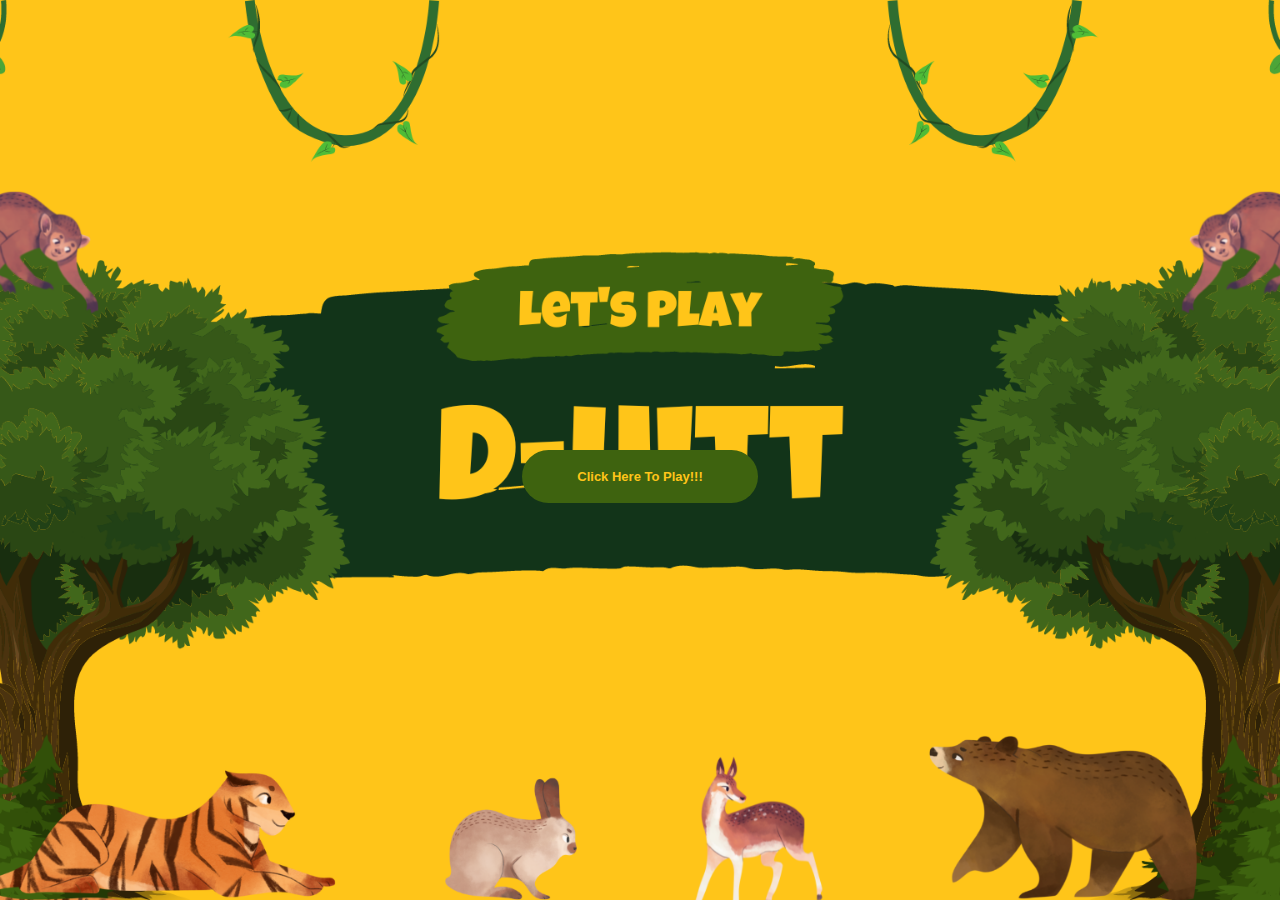
<file: D-Hitt/index.html>
<!DOCTYPE html>
<html lang="en">

<head>
    <meta charset="UTF-8">
    <meta http-equiv="X-UA-Compatible" content="IE=edge">
    <meta name="viewport" content="width=device-width, initial-scale=1.0">
    <title>D-Hitt</title>
    <style>
        /* body {
            font-family: 'Poppins', sans-serif;
            background-image: url(./img/landing-page.png);
            background-attachment: fixed;
        } */
        /* body {
            background-image: url(./img/landing-page.png);
            height: 100%;
            background-position: center;
            background-repeat: no-repeat;
            background-size: cover;
        } */
        
        html {
            background: url(./img/background.png) no-repeat center center fixed;
            -webkit-background-size: cover;
            -moz-background-size: cover;
            -o-background-size: cover;
            background-size: cover;
        }
        /* img {
            min-height: 100%;
            min-width: 1024px;
            width: 100%;
            height: auto;
            position: fixed;
            top: 0;
            left: 0;
        }
        
        @media screen and (max-width: 1024px) {
            img.bg {
                left: 50%;
                margin-left: -512px;
            }
        } */
        
        div.container6 {
            /* height: 50em; */
            margin-top: 450px;
            display: flex;
            align-items: center;
            justify-content: center
        }
        
        div.container6 button {
            padding: 19px 55px;
            background-color: #3e630f;
            border: none;
            border-radius: 30px;
            transition: all 0.3s ease 0s;
            font-weight: bold;
            font-size: 13px;
            color: #ffc519;
        }
        
        div.container6 button:hover {
            background-color: #fc8533;
            transition: all 0.3s ease 0s;
            color: #3e630f;
        }
    </style>
</head>

<body>
    <div class="container6">
        <a href="./gamePage.html"><button>Click Here To Play!!!</button></a>
    </div>
    <iframe allow="autoplay" id="audio" style="display: none"></iframe>
    <audio autoplay loop id="audioMusic">
        <source src="./audio/opening.mp3">
    </audio>
</body>

</html>
</file>
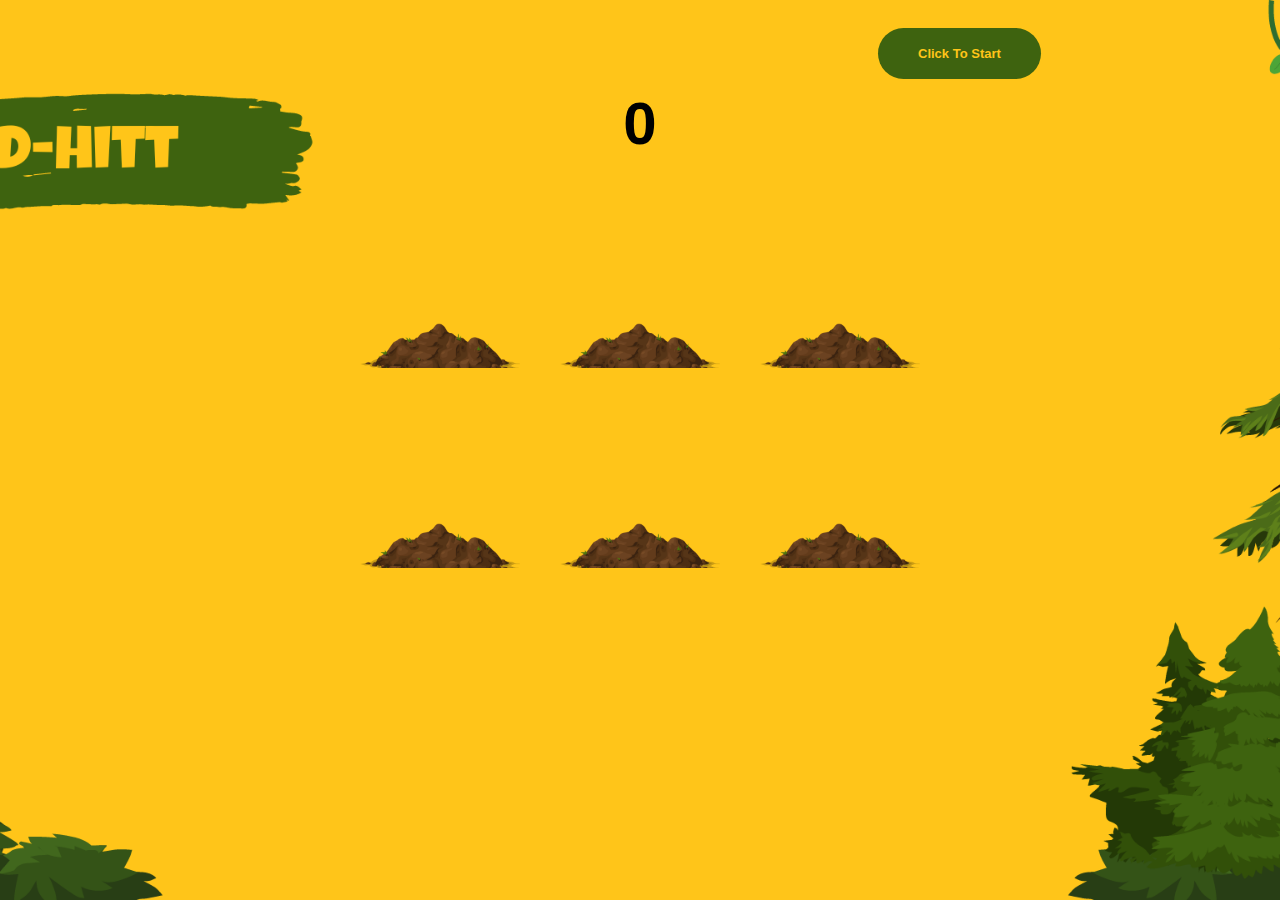
<file: D-Hitt/gamePage.html>
<!DOCTYPE html>
<html lang="en">

<head>
    <meta charset="UTF-8">
    <meta name="viewport" content="width=device-width, initial-scale=1.0">
    <title>D-Hitt</title>
    <link rel="stylesheet" href="css/style.css">
    <style>
        html {
            background: url('./img/game-bg-5.png') no-repeat center center fixed;
            -webkit-background-size: cover;
            -moz-background-size: cover;
            -o-background-size: cover;
            background-size: cover;
        }
    </style>
</head>

<body>

    <div id="btn-container">
        <button type="button" class="mulai" onclick="mulai()">Click To Start</button>
        <h2 class="papan-skor">0</h2>
    </div>

    <div class="container">
        <div class="tanah">
            <div class="tikus"></div>
        </div>
        <div class="tanah">
            <div class="tikus"></div>
        </div>
        <div class="tanah">
            <div class="tikus"></div>
        </div>
        <div class="tanah">
            <div class="tikus"></div>
        </div>
        <div class="tanah">
            <div class="tikus"></div>
        </div>
        <div class="tanah">
            <div class="tikus"></div>
        </div>
    </div>
    <iframe allow="autoplay" id="audio" style="display: none"></iframe>
    <audio autoplay loop id="audioMusic">
        <source src="./audio/game.mp3">
    </audio>
    <audio src="audio/suara-pukulan.mp3" id="pop"></audio>
    <script src="js/script.js"></script>
</body>

</html>
</file>
<file: D-Hitt/css/style.css>
h1,
h2 {
    font-size: 60px;
    text-align: center;
    font-family: arial;
    margin: 10px;
}

html {
    background: url('./img/game-bg-5.png') no-repeat center center fixed;
    -webkit-background-size: cover;
    -moz-background-size: cover;
    -o-background-size: cover;
    background-size: cover;
}

button {
    padding: 18px 40px;
    background-color: #3e630f;
    border: none;
    border-radius: 30px;
    transition: all 0.3s ease 0s;
    margin-left: 870px;
    margin-top: 20px;
    font-weight: bold;
    font-size: 13px;
    color: #ffc519;
}

button:hover {
    background-color: #fc8533;
    transition: all 0.3s ease 0s;
    color: #3e630f;
}

.container {
    width: 600px;
    margin: auto;
    cursor: url(../img/palu1.png), auto;
}

.container:active {
    cursor: url(../img/palu2.png), auto;
}

.tanah {
    width: 200px;
    height: 200px;
    position: relative;
    overflow: hidden;
    float: left;
}

.tanah::after {
    content: '';
    display: block;
    width: 200px;
    height: 100px;
    background: url(../img/tanah.png) bottom center no-repeat;
    background-size: 80%;
    position: absolute;
    bottom: -25px;
}

.tikus {
    width: 100%;
    height: 100%;
    background: url(../img/tikus.png) bottom center no-repeat;
    background-size: 50%;
    position: absolute;
    top: 200px;
    transition: top 0.3s;
}

.tanah.muncul .tikus {
    top: -15px;
}
</file>
